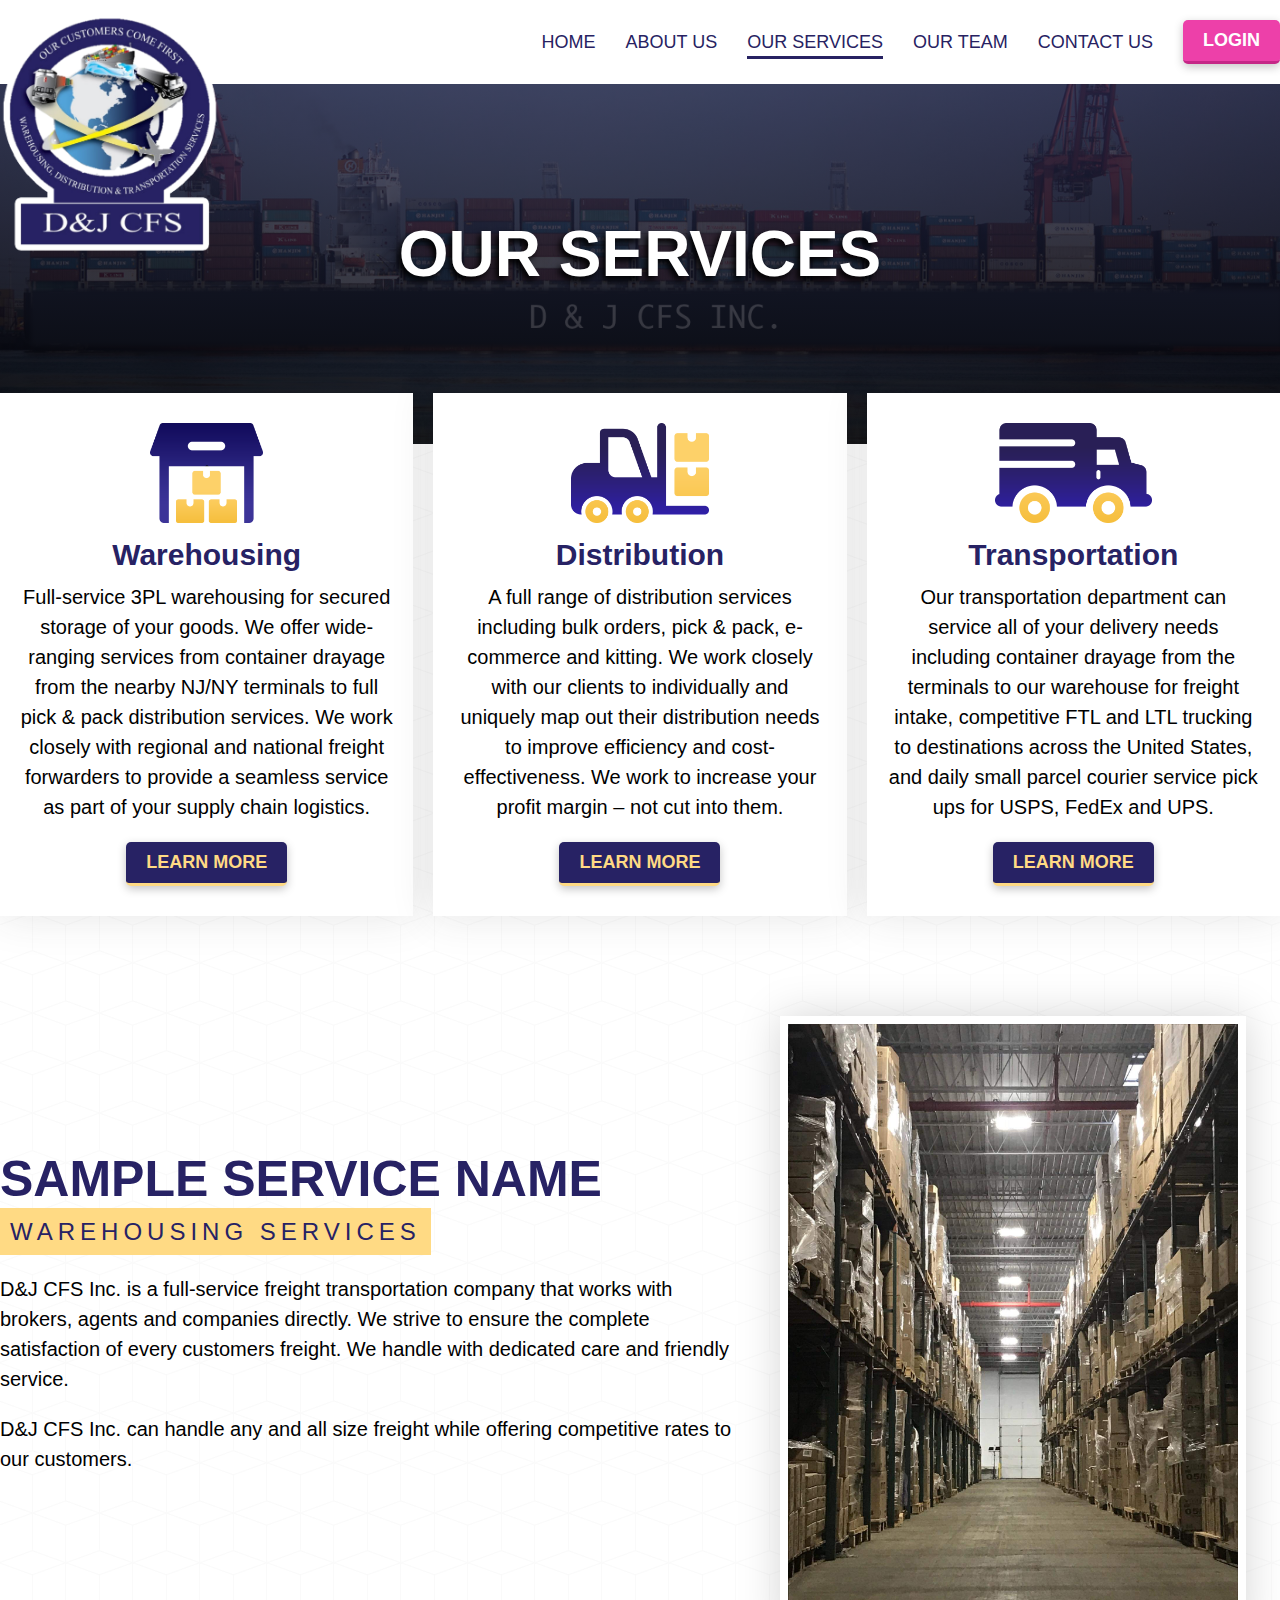
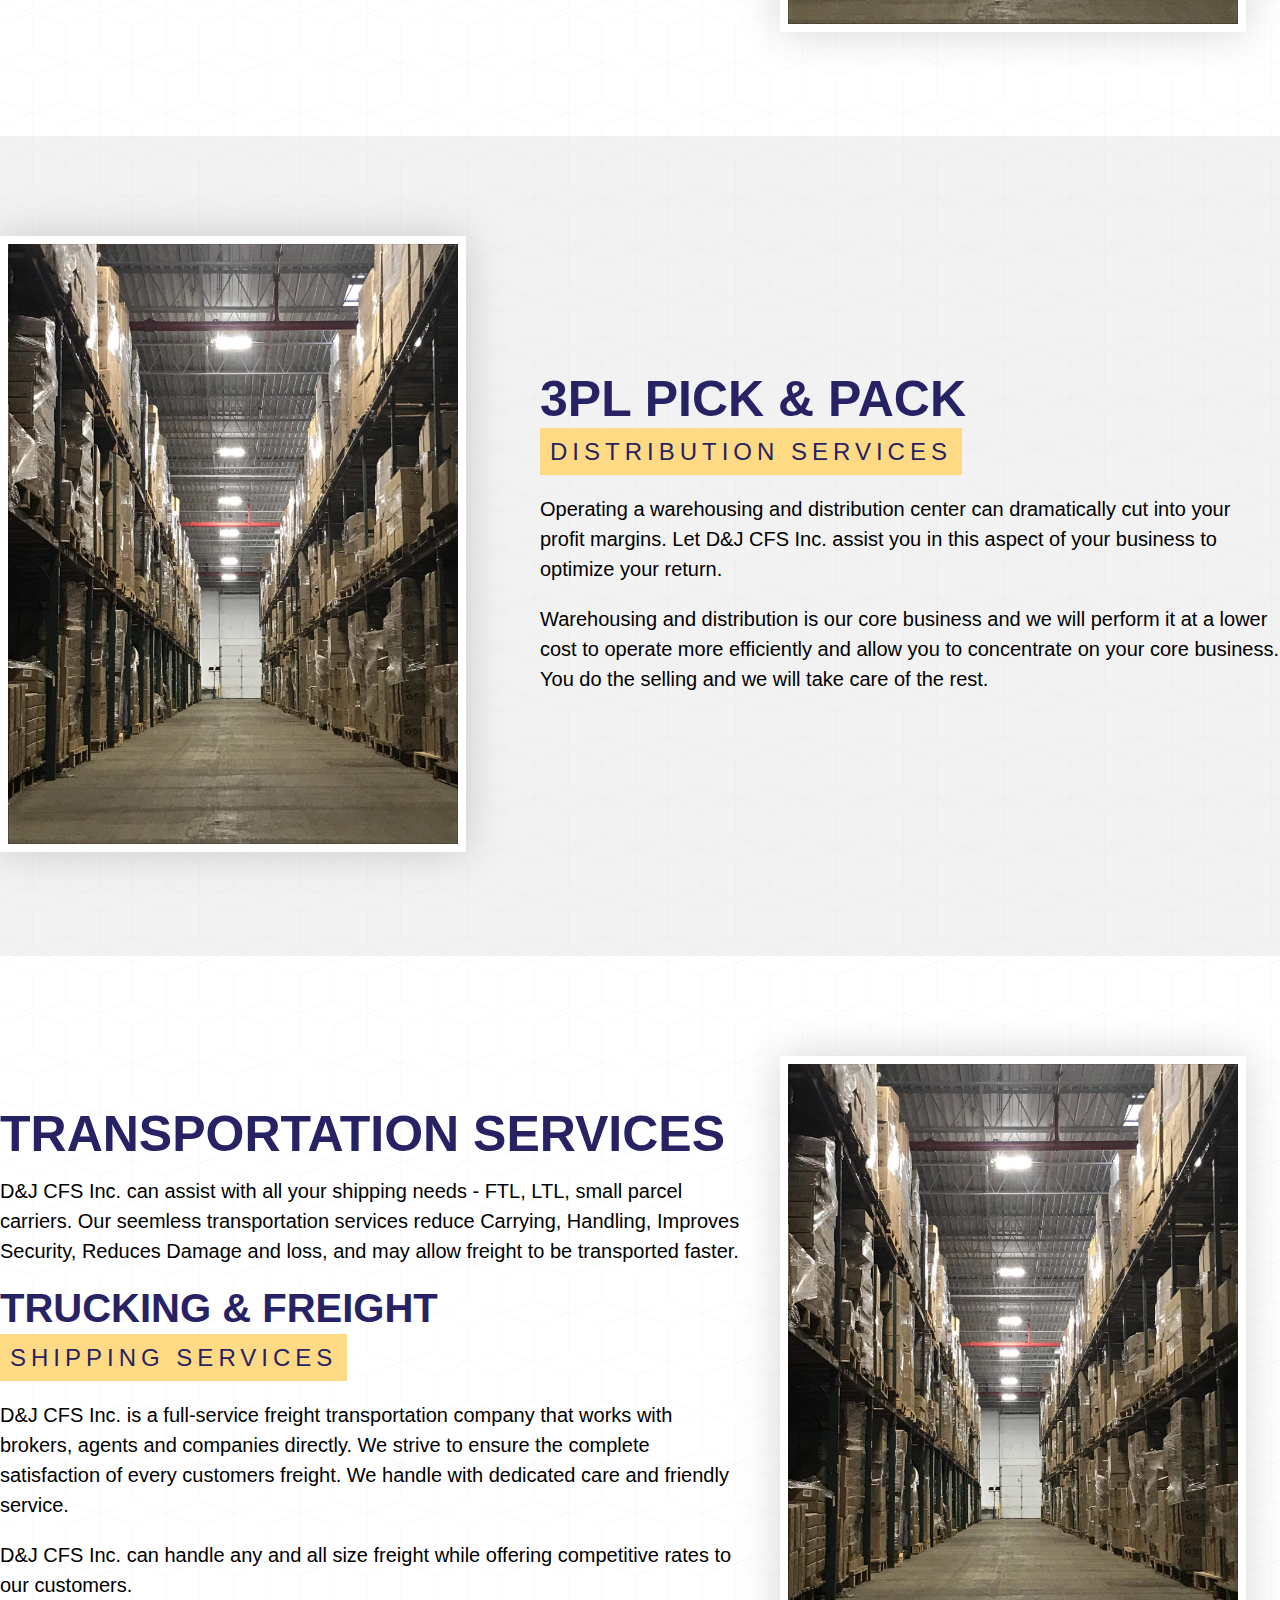
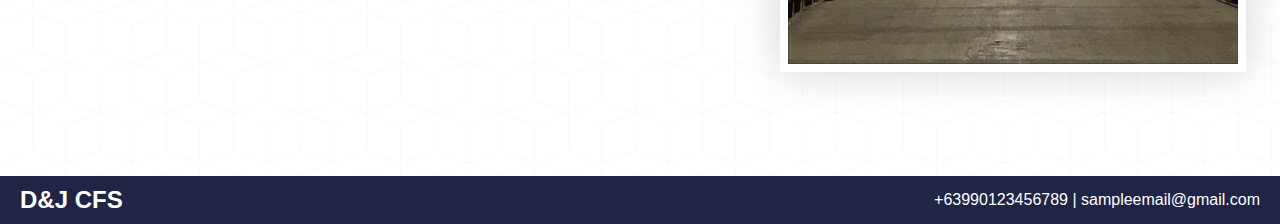
<file: our-services.html>
<!DOCTYPE html>
<html>
<head>
	<meta charset="utf-8">
	<meta name="viewport" content="width=device-width, initial-scale=1">
	<title>D&J CFS - Our Services</title>
	<link rel="stylesheet" type="text/css" href="css/main.css">
	<link rel="stylesheet" type="text/css" href="css/header.css">
	<link rel="stylesheet" type="text/css" href="css/footer.css">
</head>
<body>

	<!-- HEADER -->
	<div class="cs-header">
		<div class="cs-content">
			<div class="cs-flex">
				<div class="cs-flex-box cs-logo-container">
					<img class="cs-logo" src="images/logo-2.png" alt="logo">
				</div>
				<div class="cs-flex-box cs-nav">
					<a href="/DJCFS/">HOME</a>
					<a href="/DJCFS/#cs-about-us">ABOUT US</a>
					<a href="/DJCFS/our-services.html" class="cs-active">OUR SERVICES</a>
					<a href="/DJCFS/our-team.html">OUR TEAM</a>
					<a href="/DJCFS/#cs-contact-us">CONTACT US</a>
					<button class="cs-button-purple" onclick="window.open('http://app.extensiv.com/login','_blank')">LOGIN</button>
				</div>
				<div class="cs-flex-box cs-nav-mobile">
					<div class="cs-nav-box-right">
						<button class="cs-button-light" onclick="document.getElementById('cs-nav-box').style.display='flex', style.transition='0.4s'">=</button>
					</div>
					<div class="cs-nav-box" id="cs-nav-box">
						<button class="cs-button-light cs-x" onclick="document.getElementById('cs-nav-box').style.display='none', style.transition='0.4s'">X</button>
						<a href="/DJCFS/">HOME</a>
						<a href="/DJCFS/#cs-about-us">ABOUT US</a>
						<a href="/DJCFS/our-services.html" class="cs-active">OUR SERVICES</a>
						<a href="/DJCFS/our-team.html">OUR TEAM</a>
						<a href="/DJCFS/#cs-contact-us">CONTACT US</a>
						<button class="cs-button-purple" onclick="window.open('http://app.extensiv.com/login','_blank')">LOGIN</button>
					</div>
				</div>
			</div>
		</div>
	</div>
	<!-- END HEADER -->

	<!-- HERO SECTION -->
	<div class="cs-sub-hero">
		<div class="cs-content">
			<center>
				<h1 class="cs-clr-light">OUR SERVICES</h1>
			</center>
		</div>

	</div>
	<!-- END HERO SECTION -->

	<!-- OVERLAP SECTION -->
	<div class="cs-overlap cs-overlap-our-services">
		<div class="cs-content">
			<div class="cs-flex">
				<div class="cs-flex-box cs-services">
					<img src="images/icon-1.png" alt="" style="height: 100px; display: block; border: none; margin: 0px auto;">
					<h4 class="cs-clr-blue">Warehousing</h4>
					<p>Full-service 3PL warehousing for secured storage of your goods. We offer wide-ranging services from container drayage from the nearby NJ/NY terminals to full pick & pack distribution services. We work closely with regional and national freight forwarders to provide a seamless service as part of your supply chain logistics.</p>
					<button class="cs-button-dark" onclick="window.location.href='/DJCFS/our-services.html#cs-srvc-1'">LEARN MORE</button>
				</div>
				<div class="cs-flex-box cs-services">
					<img src="images/icon-2.png" alt="" style="height: 100px; display: block; border: none; margin: 0px auto;">
					<h4 class="cs-clr-blue">Distribution</h4>
					<p>A full range of distribution services including bulk orders, pick & pack, e-commerce and kitting. We work closely with our clients to individually and uniquely map out their distribution needs to improve efficiency and cost-effectiveness. We work to increase your profit margin – not cut into them.</p>
					<button class="cs-button-dark" onclick="window.location.href='/DJCFS/our-services.html#cs-srvc-2'">LEARN MORE</button>
				</div>
				<div class="cs-flex-box cs-services">
					<img src="images/icon-3.png" alt="" style="height: 100px; display: block; border: none; margin: 0px auto;">
					<h4 class="cs-clr-blue">Transportation</h4>
					<p>Our transportation department can service all of your delivery needs including container drayage from the terminals to our warehouse for freight intake, competitive FTL and LTL trucking to destinations across the United States, and daily small parcel courier service pick ups for USPS, FedEx and UPS.</p>
					<button class="cs-button-dark" onclick="window.location.href='/DJCFS/our-services.html#cs-srvc-3'">LEARN MORE</button>
				</div>
			</div>
		</div>
	</div>
	<!-- END OVERLAP SECTION -->

	<!-- SECTION 1 -->
	<div class="cs-main" id="cs-srvc-1">
		<div class="cs-content">
			<div class="cs-flex">
				<div class="cs-flex-box">
					<h2 class="cs-clr-blue">Sample Service Name<br><span>Warehousing Services</span></h2>
					<p>D&J CFS Inc. is a full-service freight transportation company that works with brokers, agents and companies directly. We strive to ensure the complete satisfaction of every customers freight. We handle with dedicated care and friendly service.</p>
					<p>D&J CFS Inc. can handle any and all size freight while offering competitive rates to our customers.</p>
				</div>
				<div class="cs-flex-box cs-image">
					<img src="images/home-1.JPG" alt="Batanes">
				</div>
			</div>
		</div>
	</div>
	<!-- END SECTION 1 -->

	<!-- SECTION 2 -->
	<div class="cs-main cs-bg-light-2" id="cs-srvc-2">
		<div class="cs-content">
			<div class="cs-flex">
				<div class="cs-flex-box cs-image">
					<img src="images/home-1.JPG" alt="Batanes">
				</div>
				<div class="cs-flex-box">
					<h2 class="cs-clr-blue">3PL Pick & Pack<br><span>DISTRIBUTION SERVICES</span></h2>
					<p>Operating a warehousing and distribution center can dramatically cut into your profit margins. Let D&J CFS Inc. assist you in this aspect of your business to optimize your return.</p>
					<p>Warehousing and distribution is our core business and we will perform it at a lower cost to operate more efficiently and allow you to concentrate on your core business. You do the selling and we will take care of the rest.</p>
				</div>
			</div>
		</div>
	</div>
	<!-- END SECTION 2 -->

	<!-- SECTION 3 -->
	<div class="cs-main" id="cs-srvc-3">
		<div class="cs-content">
			<div class="cs-flex">
				<div class="cs-flex-box">
					
					<h2 class="cs-clr-blue">Transportation Services</h2>
					<p>D&J CFS Inc. can assist with all your shipping needs - FTL, LTL, small parcel carriers. Our seemless transportation services reduce Carrying, Handling, Improves Security, Reduces Damage and loss, and may allow freight to be transported faster.</p>
					<h3 class="cs-clr-blue">Trucking & Freight<br><span>Shipping Services</span></h3>
					<p>D&J CFS Inc. is a full-service freight transportation company that works with brokers, agents and companies directly. We strive to ensure the complete satisfaction of every customers freight. We handle with dedicated care and friendly service.</p>
					<p>D&J CFS Inc. can handle any and all size freight while offering competitive rates to our customers.</p>
				</div>
				<div class="cs-flex-box cs-image">
					<img src="images/home-1.JPG" alt="Batanes">
				</div>
			</div>
		</div>
	</div>
	<!-- END SECTION 3 -->

	<!-- FOOTER -->
	<div class="cs-footer">
		<div class="cs-content">
			<div class="cs-flex">
				<div class="cs-flex-box cs-business-name">
					<span class="cs-business">D&J CFS</span>
				</div>
				<div class="cs-flex-box cs-business-info">
					<span class="cs-contact-info">+63990123456789 | sampleemail@gmail.com</span>
				</div>
			</div>
		</div>
	</div>
	<!-- END FOOTER -->
</body>
</html>
</file>
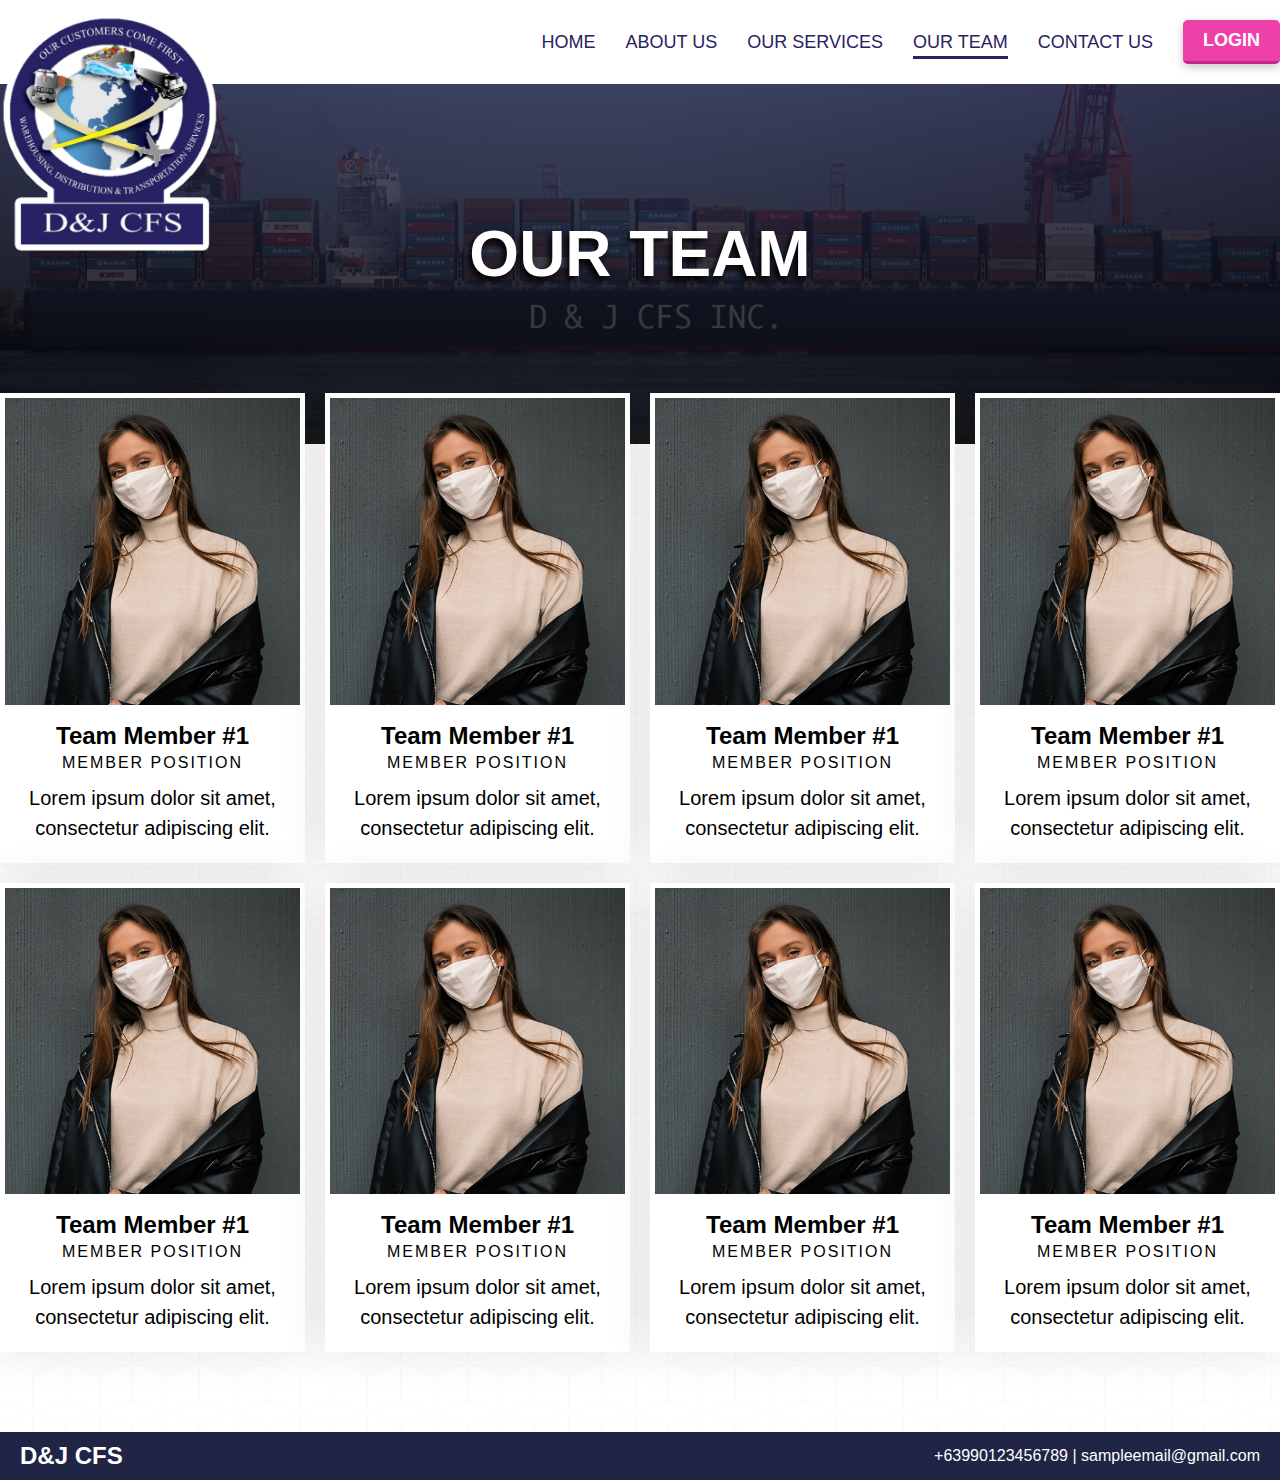
<file: our-team.html>
<!DOCTYPE html>
<html>
<head>
	<meta charset="utf-8">
	<meta name="viewport" content="width=device-width, initial-scale=1">
	<title>D&J CFS - Our Team</title>
	<link rel="stylesheet" type="text/css" href="css/main.css">
	<link rel="stylesheet" type="text/css" href="css/header.css">
	<link rel="stylesheet" type="text/css" href="css/footer.css">
</head>
<body>

	<!-- HEADER -->
	<div class="cs-header">
		<div class="cs-content">
			<div class="cs-flex">
				<div class="cs-flex-box cs-logo-container">
					<img class="cs-logo" src="images/logo-2.png" alt="logo">
				</div>
				<div class="cs-flex-box cs-nav">
					<a href="/DJCFS/">HOME</a>
					<a href="/DJCFS/#cs-about-us">ABOUT US</a>
					<a href="/DJCFS/our-services.html">OUR SERVICES</a>
					<a href="/DJCFS/our-team.html" class="cs-active">OUR TEAM</a>
					<a href="/DJCFS/#cs-contact-us">CONTACT US</a>
					<button class="cs-button-purple" onclick="window.open('http://app.extensiv.com/login','_blank')">LOGIN</button>
				</div>
				<div class="cs-flex-box cs-nav-mobile">
					<div class="cs-nav-box-right">
						<button class="cs-button-light" onclick="document.getElementById('cs-nav-box').style.display='flex', style.transition='0.4s'">=</button>
					</div>
					<div class="cs-nav-box" id="cs-nav-box">
						<button class="cs-button-light cs-x" onclick="document.getElementById('cs-nav-box').style.display='none', style.transition='0.4s'">X</button>
						<a href="/DJCFS/">HOME</a>
						<a href="/DJCFS/#cs-about-us">ABOUT US</a>
						<a href="/DJCFS/our-services.html">OUR SERVICES</a>
						<a href="/DJCFS/our-team.html" class="cs-active">OUR TEAM</a>
						<a href="/DJCFS/#cs-contact-us">CONTACT US</a>
						<button class="cs-button-purple" onclick="window.open('http://app.extensiv.com/login','_blank')">LOGIN</button>
					</div>
				</div>
			</div>
		</div>
	</div>
	<!-- END HEADER -->

	<!-- HERO SECTION -->
	<div class="cs-sub-hero">
		<div class="cs-content">
			<center>
				<h1 class="cs-clr-light">OUR TEAM</h1>
			</center>
		</div>

	</div>
	<!-- END HERO SECTION -->

	<!-- OVERLAP SECTION -->
	<div class="cs-overlap cs-overlap-our-team">
		<div class="cs-content">
			<div class="cs-flex cs-our-team">
				<div class="cs-flex-box cs-member">
					<div class="cs-team-img">
						<img src="images/member-1.jpg" alt="img">
					</div>
					<div class="cs-team-info">
						<h5>Team Member #1<br><span>Member Position</span></h5>
						<p class="cs-last-p">Lorem ipsum dolor sit amet, consectetur adipiscing elit.</p>					
					</div>
				</div>
				<div class="cs-flex-box cs-member">
					<div class="cs-team-img">
						<img src="images/member-1.jpg" alt="img">
					</div>
					<div class="cs-team-info">
						<h5>Team Member #1<br><span>Member Position</span></h5>
						<p class="cs-last-p">Lorem ipsum dolor sit amet, consectetur adipiscing elit.</p>					
					</div>
				</div>
				<div class="cs-flex-box cs-member">
					<div class="cs-team-img">
						<img src="images/member-1.jpg" alt="img">
					</div>
					<div class="cs-team-info">
						<h5>Team Member #1<br><span>Member Position</span></h5>
						<p class="cs-last-p">Lorem ipsum dolor sit amet, consectetur adipiscing elit.</p>					
					</div>
				</div>
				<div class="cs-flex-box cs-member">
					<div class="cs-team-img">
						<img src="images/member-1.jpg" alt="img">
					</div>
					<div class="cs-team-info">
						<h5>Team Member #1<br><span>Member Position</span></h5>
						<p class="cs-last-p">Lorem ipsum dolor sit amet, consectetur adipiscing elit.</p>					
					</div>
				</div>
				<div class="cs-flex-box cs-member">
					<div class="cs-team-img">
						<img src="images/member-1.jpg" alt="img">
					</div>
					<div class="cs-team-info">
						<h5>Team Member #1<br><span>Member Position</span></h5>
						<p class="cs-last-p">Lorem ipsum dolor sit amet, consectetur adipiscing elit.</p>					
					</div>
				</div>
				<div class="cs-flex-box cs-member">
					<div class="cs-team-img">
						<img src="images/member-1.jpg" alt="img">
					</div>
					<div class="cs-team-info">
						<h5>Team Member #1<br><span>Member Position</span></h5>
						<p class="cs-last-p">Lorem ipsum dolor sit amet, consectetur adipiscing elit.</p>					
					</div>
				</div>
				<div class="cs-flex-box cs-member">
					<div class="cs-team-img">
						<img src="images/member-1.jpg" alt="img">
					</div>
					<div class="cs-team-info">
						<h5>Team Member #1<br><span>Member Position</span></h5>
						<p class="cs-last-p">Lorem ipsum dolor sit amet, consectetur adipiscing elit.</p>					
					</div>
				</div>
				<div class="cs-flex-box cs-member">
					<div class="cs-team-img">
						<img src="images/member-1.jpg" alt="img">
					</div>
					<div class="cs-team-info">
						<h5>Team Member #1<br><span>Member Position</span></h5>
						<p class="cs-last-p">Lorem ipsum dolor sit amet, consectetur adipiscing elit.</p>					
					</div>
				</div>
			</div>
		</div>
	</div>
	<!-- END OVERLAP SECTION -->

	


	<!-- FOOTER -->
	<div class="cs-footer">
		<div class="cs-content">
			<div class="cs-flex">
				<div class="cs-flex-box cs-business-name">
					<span class="cs-business">D&J CFS</span>
				</div>
				<div class="cs-flex-box cs-business-info">
					<span class="cs-contact-info">+63990123456789 | sampleemail@gmail.com</span>
				</div>
			</div>
		</div>
	</div>
	<!-- END FOOTER -->
</body>
</html>
</file>
<file: css/main.css>
body { position: relative; padding: 0px; margin: 0px; background: url('../images/cubes.png'); }
html { scroll-behavior: smooth;  }

/* CONTAINERS */
.cs-main {
	width: 100%;
	padding: 100px 0px;
}
.cs-content {
	width: 100%;
	max-width: 1300px;
	margin: 0px auto;
}
.cs-flex {
	display: flex;
	align-items: center;
	justify-content: center;
	gap: 40px;
}
.cs-flex-box {
	flex: 2;
}
.cs-flex-balanced-height {
	align-items: unset !important;
}
.cs-spacing {
	padding: 40px;
}
.cs-image {
	max-width: 500px;
}
/* END OF CONTAINERS */

/* BACKGROUND */
.cs-bg-light-2 {
	background: url('../images/cubes.png');
	background-color: #f2f2f2;
}
.cs-bg-gray { background: #f4f4f4; }
.cs-home-bg-foot {
    background: linear-gradient(1deg, #000000d6, #202445c7) , url(../images/home-bg-foot.PNG);
    background-size: cover;
    background-position: center center;
}
/* END BACKGROUND */

/* FONT STYLES */
.cs-clr-light { color: #ffffff; }
.cs-clr-yellow { color: #ffda84; }
.cs-clr-blue { color: #272264; }
.cs-clr-dark { color: #252525; }

h1,h2,h3,h4,h5 { font-family: Poppins, sans-serif; }
p,a,li,button,span,div { font-family: Montserrat, sans-serif; }

h1 { font-size: 64px; line-height: 80px; margin: 0px 0px 20px 0px; text-transform:uppercase; }

h2 { font-size: 50px; line-height: 44px; color: #202445; margin: 0px 0px 20px 0px; text-transform:uppercase; }
h2 span { font-size: 24px; letter-spacing: 5px; line-height: 45px; font-weight: normal; text-transform: uppercase; background: #ffda84; padding: 10px; }

h3 { font-size: 40px; line-height: 44px; margin: 0px 0px 20px 0px; text-transform:uppercase; }
h3 span { font-size: 24px; letter-spacing: 5px; line-height: 45px; font-weight: normal; text-transform: uppercase; background: #ffda84; padding: 10px; }

h4 { font-size: 30px; margin: 15px 0px; }
h4 span { font-size:24px; font-weight:normal; display: block; }

h5 { font-size: 24px; line-height: 24px; margin: 0px 0px 8px 0px; }
h5 span { font-weight: 500; font-size: 16px; letter-spacing: 2px; text-transform: uppercase; }

p,li { font-size: 20px; line-height: 30px; margin: 0px 0px 20px 0px; }

.cs-first-h { margin-top: 0px !important; }
.cs-last-p { margin: 0px !important; }
.cs-margin-bottom { margin-bottom: 30px; }
/* END FONT STYLES */

/* IMAGES */
img {
	max-width: 100%;
}
.cs-flex-box.cs-image {
	position: relative;
}
.cs-flex-box.cs-image img {
	max-width: 90%;
    border: solid 8px #ffffff !important;
    box-shadow: 0px 0px 40px #0000002b;
}
/* END IMAGES */

/* BUTTON STYLES */
button {
	border-radius: 5px;
	border: none;
	padding: 10px 20px;
	font-size: 18px;
	font-weight: bold;
	transition: 0.4s;
	box-shadow: 0px 3px 10px #0000003b;
}
button:hover {
	cursor: pointer;
	transition: 0.4s;
}
button.cs-full {
    width: 100%;
    border-radius: 0px;
    background: #202445;
    color: #ffda84;
    padding: 10px;
}
button.cs-full:hover {
    background: #ffda84;
    color: #202445;
    letter-spacing: 3px;
}
.cs-button-light { background: #ffda84; color: #202445; border-bottom: solid 3px #ffffff; }
.cs-button-dark { background: #272264; color: #ffda84; border-bottom: solid 3px #ffda84; }
.cs-button-purple { background:#ed40a9; color: #ffffff; border-bottom: solid 3px #c52787; }
.cs-button-purple:hover {
    background: #700042;
    color: #ffffff;
    letter-spacing: 3px;
}
.cs-button-light:hover {
    background: #ffcc5a;
    color: #202445;
    letter-spacing: 3px;
    border-bottom: solid 3px #202445;
}
.cs-button-dark:hover {
    background: #ffda84;
    color: #202445;
    letter-spacing: 3px;
    border-bottom: solid 3px #202445;
}
/* END BUTTON STYLES */

/* HERO SECTION */
.cs-hero {
    display: flex;
    align-items: center;
    justify-content: center;
    height: 55vh;
    background: linear-gradient(1deg, #02002ecc, #3c3c3c8c) , url(../images/hero-image.jpg);
    background-repeat: no-repeat;
    background-size: cover;
    background-position: center center;
    text-align: right;
}
.cs-sub-hero {
    display: flex;
    align-items: center;
    justify-content: center;
    height: 40vh;
    background: linear-gradient(1deg, #000000d6, #202445c7) , url(../images/hero-inner-image.PNG);
    background-repeat: no-repeat;
    background-size: cover;
    background-position: center center;
}
.cs-hero-content {
    margin-bottom: 130px;
    text-align: center;
}

.cs-hero h1 {
	font-size: 90px !important;
	letter-spacing:5px;
	margin-right: -10px;
}
.cs-hero h1 span {
	display: block;
	font-size: 70px !important;
	font-weight:normal;
	letter-spacing: 1px;
}
.cs-hero h1 , .cs-sub-hero h1 {
	color: #ffffff !important;
	text-shadow: -3px 4px 6px #000000;
}
/* END HERO SECTION */

/* OVERLAP SECTION */
.cs-overlap {
    margin-top: -7%;
}
.cs-overlap-our-team {
	margin-top: -4% !important;
	padding-bottom: 80px;
}
.cs-overlap-our-services {
	margin-top: -4% !important;
}
.cs-overlap .cs-flex {
	gap: 20px;
	align-items: unset !important;
}
.cs-services {
    background: #ffffff;
    box-shadow: 0px 0px 40px #34343421;
    padding: 30px 20px;
    text-align: center;
}
.cs-our-team {
	flex-wrap: wrap;
}
.cs-member {
    background: #ffffff;
    box-shadow: 0px 0px 40px #34343421;
    padding: 5px;
    text-align: center;
    flex-basis: 20%;
}
.cs-team-info {
    padding: 15px 20px;
}
.cs-services h4 {
	margin: 15px 0px 10px 0px !important;
}
/* END OVERLAP SECTION */

/* Watermark Logo */
.cs-watermark {
	position: relative;
}
img.cs-watermark-logo {
    position: absolute;
    max-width: 100%;
    top: 10%;
    z-index: 1;
    opacity: 0.05;
    -khtml-user-select: none;
    -o-user-select: none;
    -moz-user-select: none;
    -webkit-user-select: none;
    user-select: none;
    pointer-events: none;
}

/* LOCATIONS BOX */
.cs-locations {
	box-shadow: 0px 0px 40px #34343421;
}
.cs-locations-desc {
	padding: 20px;
}
.cs-locations p {
	font-size: 18px !important;
}
.cs-locations p:last-child {
	margin-bottom: 5px;
}
/* END LOCATION BOX */


/* CONTACT BOX */
.cs-flex-box.cs-contact-box {
    background: #ffffff00;
    border: solid 5px #ffffff;
    padding: 30px;
    display: flex;
    align-items: center;
    transition: 0.4s;
}
.cs-flex-box.cs-contact-box:hover {
    background: #ffffff;
    border: solid 5px #ffffff;
}
.cs-flex-box.cs-contact-box h4 {
	color: #ffda84;
}
.cs-flex-box.cs-contact-box p {
	color: #ffffff;
}
.cs-flex-box.cs-contact-box:hover.cs-flex-box.cs-contact-box h4 {
    color: #202445 !important;
}
.cs-flex-box.cs-contact-box:hover.cs-flex-box.cs-contact-box p {
    color: #202020 !important;
}

@media only screen and (max-width: 900px) {
	.cs-flex {
	    flex-direction: column;
	}
	.cs-main {
	    width: auto;
	    padding: 60px;
	}
	.cs-hero {
		background: linear-gradient(0deg, #02002ecc, #fffce547) , url(../images/hero-image.jpg);
		background-size: cover;
		height: unset;
	    min-height: unset;
	    padding: 190px 30px 50px 30px;
	    text-align: center;
	}
	.cs-hero-content {
		padding: 0px;
		    margin-bottom: 45px;
	}
	.cs-hero h1 {
	    font-size: 66px !important;
	    line-height: 60px !important;
	    margin-right: 0px;
	    margin-top: 80px;
	}
	.cs-hero h1 span {
	    font-size: 36px !important;
    	line-height: 38px;
	}
	.cs-services {
	    max-width: 60%;
	    padding: 40px;
	    margin: 0px auto;
	}
	.cs-sub-hero {
	    height: unset;
	    padding: 270px 0px 70px 0px;
	}
	.cs-member {
	    max-width: 400px;
	    margin: 0px auto;
	}
	.cs-flex.cs-our-team {
	    padding: 0px 30px;
	}
}

@media only screen and (max-width: 640px) {
	.cs-services {
	    max-width: 60%;
	    padding: 40px;
	    margin: 0px auto;
	}
	.cs-main {
	    width: auto;
	    padding: 40px;
	}
	.cs-flex {
	    gap: 10px;
	}
	h1 {
	    font-size: 40px; line-height: 50px;
	}
	h2 {
	    font-size: 36px; line-height: 46px;
	}
	h4 {
	    font-size: 28px;
	}
	p , li {
		font-size: 16px !important;
	}
	.cs-flex-box.cs-contact-box {
	    padding: 20px;
	}
}
</file>
<file: css/header.css>
.cs-header {
    position: relative;
    width: 100%;
    padding: 20px 0px;
    background: #ffffff;
}
.cs-header .cs-flex {
	display: flex;
	justify-content: space-between;
}
.cs-header .cs-flex div {
    flex: 2;
}

.cs-business {
	font-size: 24px;
	font-weight: bold;
	color: #ffffff;
}

/* LOGO */
.cs-flex-box.cs-logo-container {
    position: relative;
}
img.cs-logo {
    position: absolute;
    top: -30px;
    max-width: 220px;
}


/* NAVIGATION */
.cs-active {
    border-bottom: solid 3px #272262 !important;
}
.cs-flex-box.cs-nav a {
    font-size: 18px;
    font-weight: 500;
    text-decoration: none;
    color: #272262;
    padding: 3px 0px;
    border-top: solid 3px transparent;
    border-bottom: solid 3px transparent;
    transition: 0.6s;
}
.cs-flex-box.cs-nav a:hover {
    border-bottom: solid 3px #272262;
    transition: 0.6s;
}
.cs-flex-box.cs-nav {
    display: flex;
    align-items: center;
    gap: 30px;
    min-width: 80% !important;
    justify-content: flex-end;
}
.cs-nav-mobile {
    display: none;
}

@media only screen and (max-width: 900px) {
    img.cs-logo {
        position: relative;
        top: unset;
        max-width: 170px;
    }
    .cs-header {
        position: absolute;
        width: 100%;
        padding: 30px 0px;
        background: transparent;
    }
    .cs-flex-box.cs-nav , .cs-nav-box {
        display: none;
    }
    .cs-nav-mobile {
        display: block;
    }
    .cs-header .cs-flex {
        display: flex;
        flex-direction: column;
        padding: 0px 40px;
        align-items: center;
    }
    .cs-flex-box.cs-nav-mobile {
        position: absolute;
        right: 0px;
        top: 0px;
        display: flex;
        justify-content: flex-end;
        width: 100%;
    }
    .cs-nav-mobile .cs-nav-box {
        flex-direction: column;
        position: absolute;
        background: #272261eb;
        width: 100%;
        height: 100vh;
        padding: 40px 0px;
        align-items: center;
        flex-direction: column;
        gap: 25px;
    }
    button.cs-button-light.cs-x {
        position: absolute;
        right: 40px;
    }
    .cs-nav-mobile a.cs-active {
        border-bottom: solid 3px #ffffff !important;
    }
    .cs-nav-mobile .cs-nav-box a {
        font-size: 20px;
        padding: 5px;
        color: #ffffff !important;
        text-decoration: none;
    }
    
    .cs-nav-box-right {
        display: flex;
        padding: 40px;
        justify-content: flex-end;
    }
}

@media only screen and (max-width: 650px) {
    .cs-nav-box-right {
        padding: 20px;
    }
}
</file>
<file: css/footer.css>
.cs-footer {
	background: #202445;
	padding: 10px 20px;
}
.cs-business-info {
	color: #ffffff;
	text-align: right;
}
</file>
